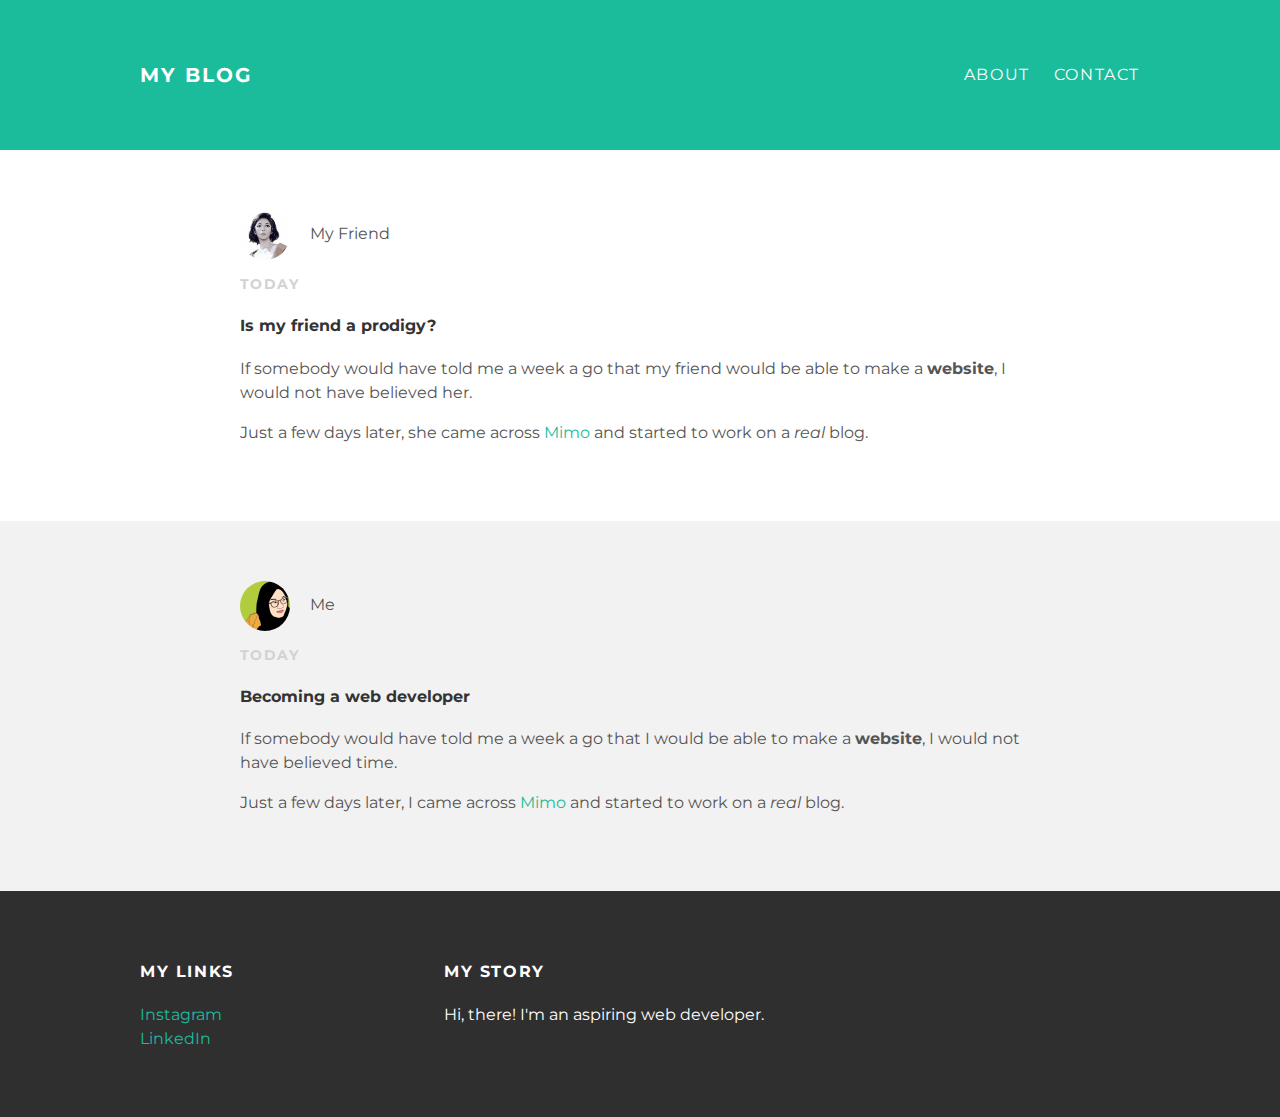
<file: index.html>
<!DOCTYPE html>
<html lang="en">
<head>
    <meta charset="UTF-8">
    <meta name="Buat Blog" content="Blog Latihan">
    <title>My Blog</title>
    <link rel="stylesheet" href="styles.css">
</head>
<body>
    <div id="header">
        <div class="container">
            <a id="header-title" href="index.html">My Blog</a>
            <ul id="header-nav">
                <li><a href="about.html">About</a></li>
                <li><a href="mailto:hardiyantian178@yahoo.com">Contact</a></li>
            </ul>
        </div>
    </div>

    <div id="content">
        <div class="post-container">
            <div class="post">
                <div class="post-author">
                    <img src="/My Friend.jpg" alt="My Friend">
                    <span>My Friend</span>
                </div>
                <p class="post-date">Today</p>
                <h4 class="post-title">Is my friend a prodigy?</h4>
                <div class="post-content">
                    <p>If somebody would have told me a week a go that my friend would be able to make a <strong>website</strong>,
                        I would not have believed her.
                    </p>
                    <p>
                        Just a few days later, she came across <a href="https://getmimo.com">Mimo</a> and started to work on a <em>real</em> blog.
                    </p>
                </div>
            </div>
        </div>
        <div class="post-container">
            <div class="post">
                <div class="post-author">
                    <img src="/Me.jpg" alt="Me">
                    <span>Me</span>
                </div>
                <p class="post-date">Today</p>
                <h4 class="post-title">Becoming a web developer</h4>
                <div class="post-content">
                    <p>If somebody would have told me a week a go that I would be able to make a <strong>website</strong>,
                        I would not have believed time.
                    </p>
                    <p>
                        Just a few days later, I came across <a href="https://getmimo.com">Mimo</a> and started to work on a <em>real</em> blog.
                    </p>
                </div>
            </div>
        </div>
    </div>
    
    <div id="footer">
        <div class="container">
            <div class="column">
                <h4>My Links</h4>
                <p>
                    <a href="https://www.instagram.com/hardiyantian/">Instagram</a>
                    <br>
                    <a href="https://www.linkedin.com/in/hardiyanti-anwar-86393714a/">LinkedIn</a>
                </p>
            </div>
            <div class="column">
                <h4>My Story</h4>
                <p>Hi, there! I'm an aspiring web developer.</p>
            </div>
        </div>
    </div>
</body>
</html>
</file>
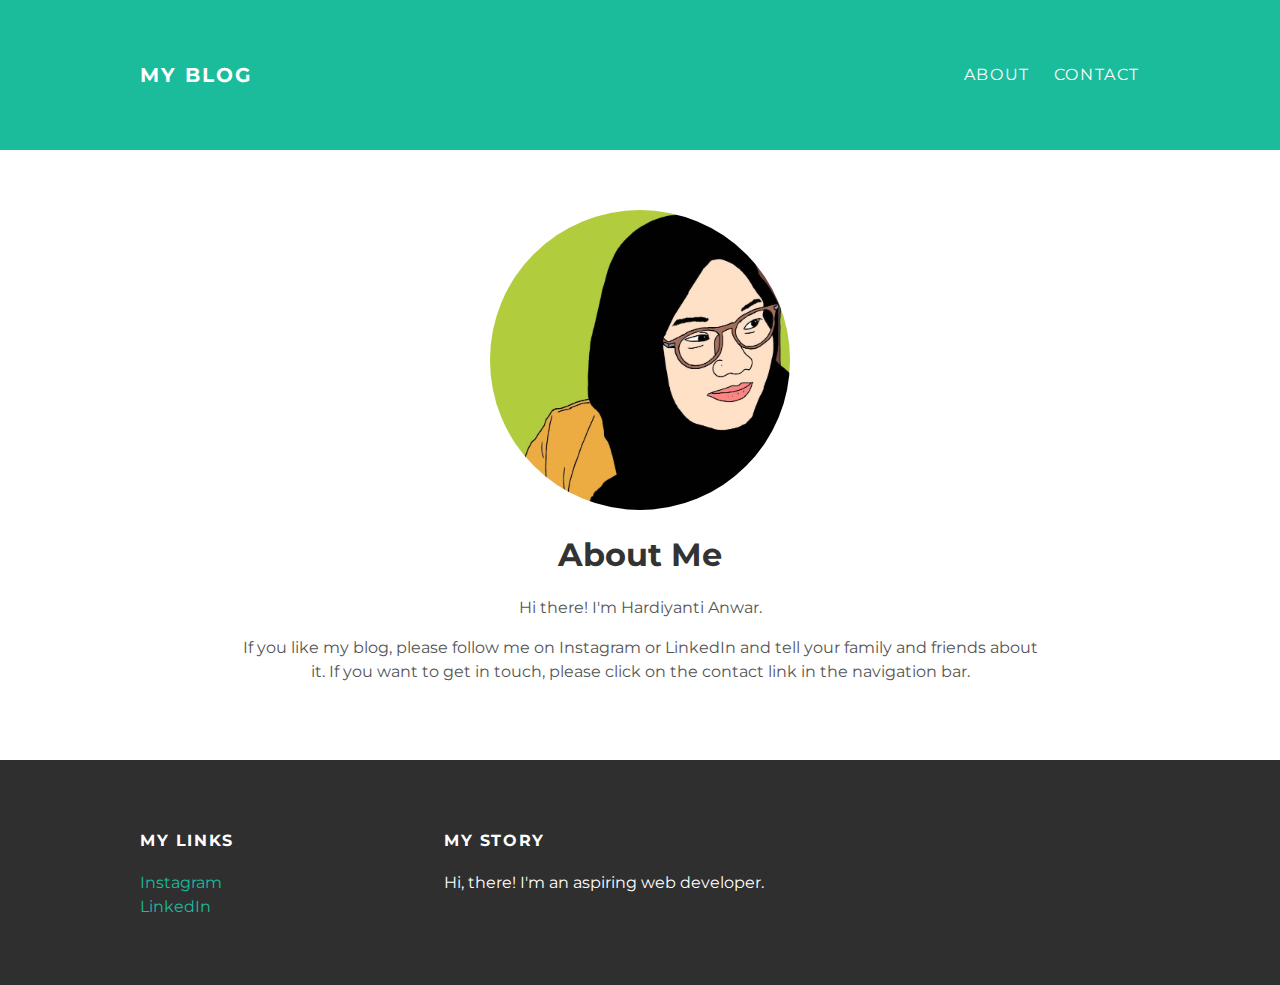
<file: about.html>
<!DOCTYPE html>
<html lang="en">
<head>
    <meta charset="UTF-8">
    <meta name="Buat Blog" content="Blog Latihan">
    <title>My Blog</title>
    <link rel="stylesheet" href="styles.css">
</head>
<body>
    <div id="header">
        <div class="container">
            <a id="header-title" href="index.html">My Blog</a>
            <ul id="header-nav">
                <li><a href="about.html">About</a></li>
                <li><a href="mailto:hardiyantian178@yahoo.com">Contact</a></li>
            </ul>
        </div>
    </div>

    <div id="content">
        <div class="container">
            <div class="about">
                <div class="about-author">
                    <img style="width: 300px;" src="/Me.jpg" alt="Me">
                </div>
                <h1 class="about-title">About Me</h1>
                <div class="about-content">
                    <p>
                        Hi there! I'm Hardiyanti Anwar.
                    </p>
                    <p>
                        If you like my blog, please follow me on Instagram or LinkedIn and tell your family and friends about it. If you want to get in touch, please click on the contact link in the navigation bar.
                    </p>
                </div> <!-- about-content -->
            </div> <!-- about -->
        </div> <!-- container -->
    </div> <!-- content -->
    
    <div id="footer">
        <div class="container">
            <div class="column">
                <h4>My Links</h4>
                <p>
                    <a href="https://www.instagram.com/hardiyantian/">Instagram</a>
                    <br>
                    <a href="https://www.linkedin.com/in/hardiyanti-anwar-86393714a/">LinkedIn</a>
                </p>
            </div>
            <div class="column">
                <h4>My Story</h4>
                <p>Hi, there! I'm an aspiring web developer.</p>
            </div>
        </div>
    </div>
</body>
</html>
</file>
<file: styles.css>
@import url('https://fonts.googleapis.com/css2?family=Montserrat:wght@400;700&display=swap');

body {
    color: #555;
    margin: 0;
    font-family: 'Montserrat', sans-serif;
}

#header {
    background-color: #1abc9c;
    height: 150px;
    line-height: 150px;
}
#header a {
    color: white;
    text-decoration: none;
    text-transform: uppercase;
    letter-spacing: 0.1em;
}
#header a:hover {
    color: #222;
}
#header-title {
    display: block;
    float: left;
    font-size: 20px;
    font-weight: bold;
}
#header-nav {
    display: block;
    float: right;
    margin-top: 0;
}
#header-nav li {
    display: inline;
    padding-left: 20px;
}

.container {
    max-width: 1000px;
    margin: 0 auto;
}

#footer {
    background-color: #2f2f2f;
    padding: 50px 0;
}
#footer h4 {
    color: white;
    text-transform: uppercase;
    letter-spacing: 0.1em;
}
#footer p {
    color: white;
}

.column {
    min-width: 300px;
    display: inline-block;
    vertical-align: top;
}

a {
    color: #1abc9c;
    text-decoration: none;
}
a:hover {
    color: #f6a623;
}

.post, .about {
    max-width: 800px;
    margin: 0 auto;
    padding: 60px 0;
}
.post-author img {
    width: 50px;
    height: 50px;
    vertical-align: middle;
    border-radius: 50%;
}
.post-author span {
    margin-left: 16px;
}
.post-date {
    color: #d2d2d2;
    font-size: 14px;
    font-weight: bold;
    text-transform: uppercase;
    letter-spacing: 0.1em;
}

h1, h2, h3, h4 {
    color: #333;
}

p {
    line-height: 1.5;
}

.about, .about-author img {
    text-align: center;
    border-radius: 50%;
}

.post-container:nth-child(even) {
    background-color: #f2f2f2;
}
</file>
